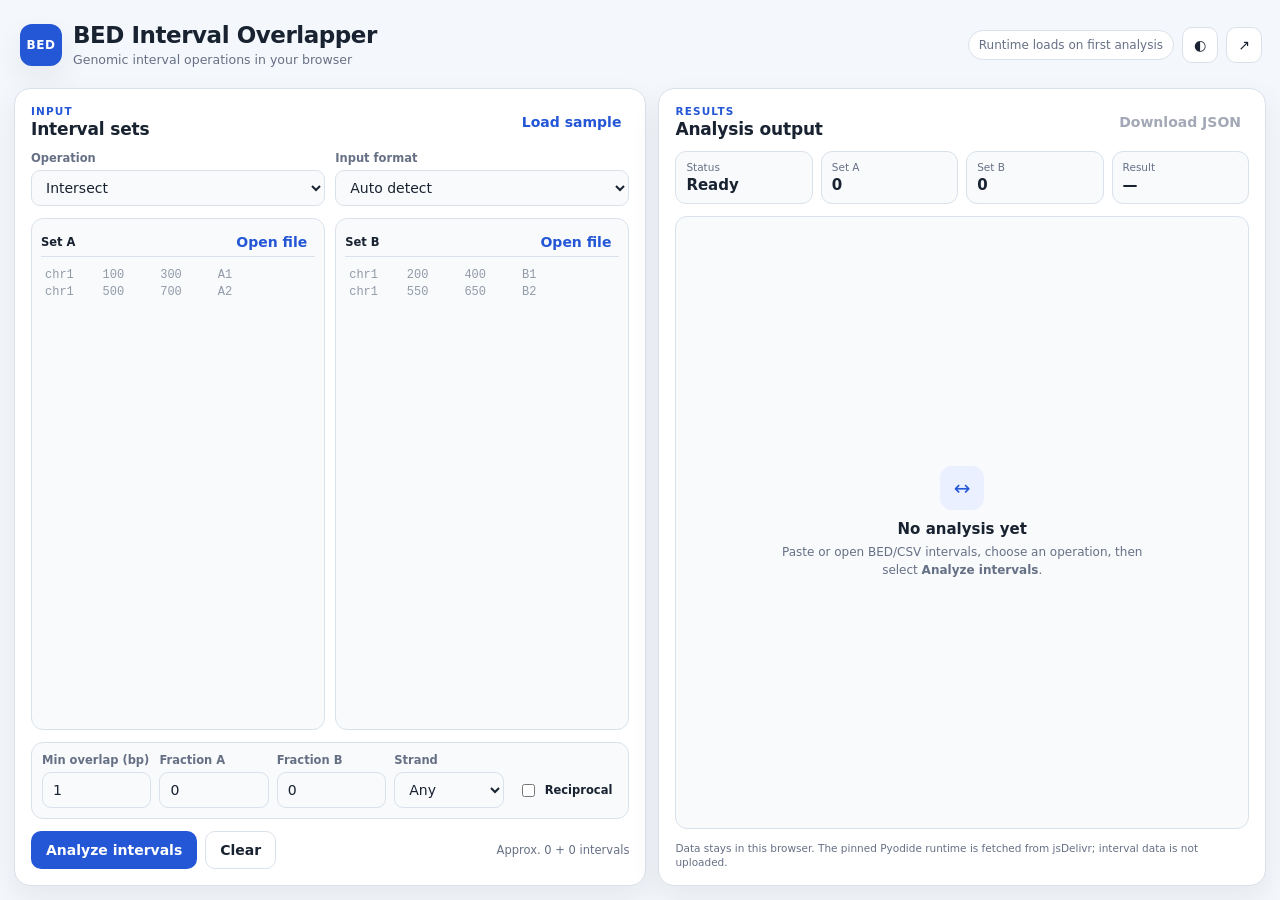
<file: index.html>
<!doctype html>
<html lang="en" data-theme="light">
<head>
  <meta charset="utf-8">
  <meta name="viewport" content="width=device-width, initial-scale=1">
  <meta name="description" content="Run BED interval intersection, merge, subtraction, Jaccard, and coverage operations locally in the browser.">
  <meta http-equiv="Content-Security-Policy" content="default-src 'self'; script-src 'self' https://cdn.jsdelivr.net; worker-src 'self'; connect-src 'self' https://cdn.jsdelivr.net; style-src 'self'; img-src 'self' data:; object-src 'none'; base-uri 'self'; form-action 'none';">
  <title>BED Interval Overlapper</title>
  <link rel="stylesheet" href="styles.css">
</head>
<body>
  <div class="app-shell">
    <header class="topbar">
      <div class="brand">
        <div class="mark" aria-hidden="true">BED</div>
        <div>
          <h1>BED Interval Overlapper</h1>
          <p>Genomic interval operations in your browser</p>
        </div>
      </div>
      <div class="top-actions">
        <span id="runtime-status" class="status-pill" role="status">Runtime loads on first analysis</span>
        <button id="theme-toggle" class="icon-button" type="button" aria-label="Switch to dark theme" title="Toggle theme">◐</button>
        <a class="icon-button link-button" href="https://github.com/abusuraihsakhri/bed-interval-overlapper" target="_blank" rel="noopener noreferrer" aria-label="Open repository" title="Open repository">↗</a>
      </div>
    </header>

    <main class="workspace">
      <section class="panel input-panel" aria-labelledby="input-heading">
        <div class="panel-heading">
          <div>
            <span class="eyebrow">Input</span>
            <h2 id="input-heading">Interval sets</h2>
          </div>
          <button id="load-sample" class="text-button" type="button">Load sample</button>
        </div>

        <div class="controls-grid primary-controls">
          <label>
            <span>Operation</span>
            <select id="operation">
              <option value="intersect">Intersect</option>
              <option value="merge">Merge</option>
              <option value="subtract">Subtract</option>
              <option value="jaccard">Jaccard</option>
              <option value="coverage">Coverage</option>
            </select>
          </label>
          <label>
            <span>Input format</span>
            <select id="input-format">
              <option value="auto">Auto detect</option>
              <option value="bed">BED</option>
              <option value="csv">CSV</option>
            </select>
          </label>
        </div>

        <div class="dataset-grid" id="dataset-grid">
          <div class="dataset-card">
            <div class="dataset-header">
              <label for="set-a">Set A</label>
              <button class="file-button" type="button" data-file-target="a">Open file</button>
              <input id="file-a" type="file" accept=".bed,.csv,.tsv,.txt,text/plain,text/csv" hidden>
            </div>
            <textarea id="set-a" spellcheck="false" aria-label="Set A BED or CSV data" placeholder="chr1&#9;100&#9;300&#9;A1&#10;chr1&#9;500&#9;700&#9;A2"></textarea>
          </div>

          <div class="dataset-card" id="set-b-card">
            <div class="dataset-header">
              <label for="set-b">Set B</label>
              <button class="file-button" type="button" data-file-target="b">Open file</button>
              <input id="file-b" type="file" accept=".bed,.csv,.tsv,.txt,text/plain,text/csv" hidden>
            </div>
            <textarea id="set-b" spellcheck="false" aria-label="Set B BED or CSV data" placeholder="chr1&#9;200&#9;400&#9;B1&#10;chr1&#9;550&#9;650&#9;B2"></textarea>
          </div>
        </div>

        <div id="intersect-options" class="options-row">
          <label>
            <span>Min overlap (bp)</span>
            <input id="min-overlap" type="number" min="1" step="1" value="1">
          </label>
          <label>
            <span>Fraction A</span>
            <input id="fraction-a" type="number" min="0" max="1" step="0.05" value="0">
          </label>
          <label>
            <span>Fraction B</span>
            <input id="fraction-b" type="number" min="0" max="1" step="0.05" value="0">
          </label>
          <label>
            <span>Strand</span>
            <select id="strand-mode">
              <option value="any">Any</option>
              <option value="same">Same</option>
              <option value="opposite">Opposite</option>
            </select>
          </label>
          <label class="check-label">
            <input id="reciprocal" type="checkbox">
            <span>Reciprocal</span>
          </label>
        </div>

        <div id="merge-options" class="options-row hidden">
          <label>
            <span>Merge distance (bp)</span>
            <input id="merge-distance" type="number" step="1" value="0">
          </label>
        </div>

        <div id="coverage-options" class="options-row hidden">
          <label>
            <span>Bin size (bp)</span>
            <input id="bin-size" type="number" min="1" step="1" value="1000">
          </label>
        </div>

        <div class="action-row">
          <button id="analyze" class="primary-button" type="button">Analyze intervals</button>
          <button id="clear" class="secondary-button" type="button">Clear</button>
          <span id="input-note" class="input-note">0 intervals loaded</span>
        </div>
      </section>

      <section class="panel output-panel" aria-labelledby="output-heading">
        <div class="panel-heading">
          <div>
            <span class="eyebrow">Results</span>
            <h2 id="output-heading">Analysis output</h2>
          </div>
          <button id="download-results" class="text-button" type="button" disabled>Download JSON</button>
        </div>

        <div id="summary-cards" class="summary-grid" aria-live="polite">
          <div class="metric-card"><span>Status</span><strong>Ready</strong></div>
          <div class="metric-card"><span>Set A</span><strong>0</strong></div>
          <div class="metric-card"><span>Set B</span><strong>0</strong></div>
          <div class="metric-card"><span>Result</span><strong>—</strong></div>
        </div>

        <div id="message" class="message-box" role="alert" hidden></div>

        <div class="result-wrap">
          <table id="result-table">
            <thead></thead>
            <tbody></tbody>
          </table>
          <div id="empty-state" class="empty-state">
            <div class="empty-icon" aria-hidden="true">↔</div>
            <h3>No analysis yet</h3>
            <p>Paste or open BED/CSV intervals, choose an operation, then select <strong>Analyze intervals</strong>.</p>
          </div>
        </div>

        <footer class="privacy-note">Data stays in this browser. The pinned Pyodide runtime is fetched from jsDelivr; interval data is not uploaded.</footer>
      </section>
    </main>
  </div>

  <script src="app.js" defer></script>
</body>
</html>
</file>
<file: styles.css>
:root {
  color-scheme: light;
  --bg: #f4f7fb;
  --panel: #ffffff;
  --panel-2: #f8fafc;
  --text: #182230;
  --muted: #667085;
  --border: #d9e1ea;
  --border-strong: #c7d0db;
  --accent: #2457d6;
  --accent-hover: #1948bc;
  --accent-soft: #eaf0ff;
  --danger: #b42318;
  --danger-soft: #fff0ee;
  --success: #067647;
  --shadow: 0 12px 30px rgba(24, 34, 48, 0.07);
  --radius: 16px;
}

html[data-theme="dark"] {
  color-scheme: dark;
  --bg: #0c111b;
  --panel: #111827;
  --panel-2: #182231;
  --text: #edf2f7;
  --muted: #98a2b3;
  --border: #2a3545;
  --border-strong: #39475a;
  --accent: #7da2ff;
  --accent-hover: #99b6ff;
  --accent-soft: #172a55;
  --danger: #ff8b80;
  --danger-soft: #431c1c;
  --success: #6ce9a6;
  --shadow: 0 14px 34px rgba(0, 0, 0, 0.24);
}

* { box-sizing: border-box; }
html, body { height: 100%; }
body {
  margin: 0;
  background: var(--bg);
  color: var(--text);
  font-family: Inter, ui-sans-serif, system-ui, -apple-system, BlinkMacSystemFont, "Segoe UI", sans-serif;
  font-size: 14px;
}
button, input, select, textarea { font: inherit; }
button, select, input[type="checkbox"] { cursor: pointer; }
button:focus-visible, input:focus-visible, select:focus-visible, textarea:focus-visible, a:focus-visible {
  outline: 3px solid color-mix(in srgb, var(--accent) 35%, transparent);
  outline-offset: 2px;
}

.app-shell {
  width: min(1560px, 100%);
  min-height: 100%;
  margin: 0 auto;
  padding: 14px;
  display: grid;
  grid-template-rows: auto 1fr;
  gap: 12px;
}

.topbar {
  min-height: 62px;
  display: flex;
  align-items: center;
  justify-content: space-between;
  gap: 16px;
  padding: 4px 4px 4px 6px;
}
.brand { display: flex; align-items: center; gap: 11px; min-width: 0; }
.mark {
  width: 42px; height: 42px; border-radius: 12px;
  display: grid; place-items: center;
  background: var(--accent); color: white;
  font-weight: 800; font-size: 12px; letter-spacing: .05em;
  box-shadow: var(--shadow);
}
h1 { margin: 0; font-size: clamp(18px, 2vw, 23px); line-height: 1.1; letter-spacing: -.02em; }
.brand p { margin: 4px 0 0; color: var(--muted); font-size: 12.5px; }
.top-actions { display: flex; align-items: center; gap: 8px; }
.status-pill {
  padding: 7px 10px; border: 1px solid var(--border); border-radius: 999px;
  color: var(--muted); background: var(--panel); font-size: 12px; white-space: nowrap;
}
.status-pill.ready { color: var(--success); border-color: color-mix(in srgb, var(--success) 35%, var(--border)); }
.icon-button {
  width: 36px; height: 36px; border: 1px solid var(--border); border-radius: 10px;
  background: var(--panel); color: var(--text); display: grid; place-items: center; text-decoration: none;
}
.icon-button:hover { border-color: var(--border-strong); background: var(--panel-2); }

.workspace {
  min-height: 0;
  display: grid;
  grid-template-columns: minmax(0, 1.02fr) minmax(0, .98fr);
  gap: 12px;
}
.panel {
  min-width: 0;
  min-height: 0;
  background: var(--panel);
  border: 1px solid var(--border);
  border-radius: var(--radius);
  box-shadow: var(--shadow);
  padding: 16px;
  overflow: hidden;
}
.input-panel, .output-panel { display: flex; flex-direction: column; gap: 12px; }
.panel-heading { display: flex; align-items: center; justify-content: space-between; gap: 12px; }
.eyebrow { display: block; margin-bottom: 2px; color: var(--accent); font-size: 10.5px; font-weight: 800; letter-spacing: .11em; text-transform: uppercase; }
h2 { margin: 0; font-size: 17px; letter-spacing: -.01em; }
.text-button, .file-button {
  border: 0; background: transparent; color: var(--accent); font-weight: 700; padding: 6px 8px; border-radius: 8px;
}
.text-button:hover, .file-button:hover { background: var(--accent-soft); }
.text-button:disabled { color: var(--muted); opacity: .6; cursor: default; background: transparent; }

.controls-grid { display: grid; grid-template-columns: 1fr 1fr; gap: 10px; }
label > span, .dataset-header label { display: block; color: var(--muted); font-size: 11.5px; font-weight: 700; margin-bottom: 5px; }
select, input[type="number"] {
  width: 100%; height: 36px; border: 1px solid var(--border); border-radius: 9px;
  background: var(--panel-2); color: var(--text); padding: 0 10px;
}

.dataset-grid { flex: 1; min-height: 220px; display: grid; grid-template-columns: 1fr 1fr; gap: 10px; }
.dataset-grid.single { grid-template-columns: 1fr; }
.dataset-card {
  min-width: 0; min-height: 0; border: 1px solid var(--border); border-radius: 12px;
  background: var(--panel-2); padding: 9px; display: flex; flex-direction: column;
}
.dataset-header { min-height: 28px; display: flex; align-items: center; justify-content: space-between; gap: 8px; }
.dataset-header label { margin: 0; color: var(--text); }
textarea {
  width: 100%; flex: 1; min-height: 150px; resize: none;
  border: 0; border-top: 1px solid var(--border); background: transparent; color: var(--text);
  padding: 10px 4px 4px; outline: none; font-family: "SFMono-Regular", Consolas, "Liberation Mono", monospace;
  font-size: 12px; line-height: 1.45;
}
textarea::placeholder { color: color-mix(in srgb, var(--muted) 70%, transparent); }

.options-row {
  display: grid; grid-template-columns: repeat(4, minmax(94px, 1fr)) auto; gap: 8px; align-items: end;
  padding: 10px; border: 1px solid var(--border); border-radius: 12px; background: var(--panel-2);
}
.options-row.hidden, .hidden { display: none !important; }
.check-label { height: 36px; display: flex; align-items: center; gap: 7px; padding: 0 6px; }
.check-label span { margin: 0; color: var(--text); white-space: nowrap; }

.action-row { display: flex; align-items: center; gap: 8px; }
.primary-button, .secondary-button {
  min-height: 38px; border-radius: 10px; padding: 0 14px; font-weight: 800; border: 1px solid transparent;
}
.primary-button { background: var(--accent); color: white; min-width: 150px; }
.primary-button:hover { background: var(--accent-hover); }
.primary-button:disabled { opacity: .65; cursor: progress; }
.secondary-button { background: var(--panel); color: var(--text); border-color: var(--border); }
.secondary-button:hover { background: var(--panel-2); }
.input-note { margin-left: auto; color: var(--muted); font-size: 11.5px; }

.summary-grid { display: grid; grid-template-columns: repeat(4, 1fr); gap: 8px; }
.metric-card { min-width: 0; border: 1px solid var(--border); border-radius: 11px; background: var(--panel-2); padding: 9px 10px; }
.metric-card span { display: block; color: var(--muted); font-size: 10.5px; margin-bottom: 3px; }
.metric-card strong { display: block; overflow: hidden; text-overflow: ellipsis; white-space: nowrap; font-size: 15px; }
.message-box { padding: 10px 11px; border-radius: 10px; border: 1px solid color-mix(in srgb, var(--danger) 35%, var(--border)); background: var(--danger-soft); color: var(--danger); font-size: 12.5px; }

.result-wrap { flex: 1; min-height: 0; overflow: auto; border: 1px solid var(--border); border-radius: 12px; background: var(--panel-2); }
table { width: 100%; border-collapse: collapse; font-size: 12px; }
th, td { padding: 8px 9px; border-bottom: 1px solid var(--border); text-align: left; white-space: nowrap; }
th { position: sticky; top: 0; background: var(--panel); color: var(--muted); font-size: 10.5px; text-transform: uppercase; letter-spacing: .04em; z-index: 1; }
tbody tr:hover { background: var(--accent-soft); }
.empty-state { height: 100%; min-height: 220px; display: grid; place-content: center; text-align: center; padding: 24px; }
.empty-icon { width: 44px; height: 44px; margin: 0 auto 10px; display: grid; place-items: center; border-radius: 12px; background: var(--accent-soft); color: var(--accent); font-size: 20px; }
.empty-state h3 { margin: 0 0 5px; font-size: 15px; }
.empty-state p { margin: 0; max-width: 370px; color: var(--muted); font-size: 12px; line-height: 1.5; }
.privacy-note { color: var(--muted); font-size: 10.5px; line-height: 1.35; }

@media (min-width: 900px) and (min-height: 650px) {
  body { overflow: hidden; }
  .app-shell { height: 100vh; }
}

@media (max-width: 980px) {
  .workspace { grid-template-columns: 1fr; }
  .panel { overflow: visible; }
  .output-panel { min-height: 520px; }
  .status-pill { display: none; }
}

@media (max-width: 640px) {
  .app-shell { padding: 9px; gap: 8px; }
  .topbar { min-height: 54px; }
  .brand p { display: none; }
  .mark { width: 36px; height: 36px; border-radius: 10px; }
  .panel { padding: 12px; border-radius: 13px; }
  .controls-grid, .dataset-grid, .summary-grid { grid-template-columns: 1fr 1fr; }
  .dataset-grid { min-height: 380px; }
  .options-row { grid-template-columns: 1fr 1fr; }
  .check-label { align-self: end; }
  .action-row { flex-wrap: wrap; }
  .input-note { width: 100%; margin-left: 0; }
}

@media (max-width: 430px) {
  .controls-grid, .dataset-grid, .summary-grid { grid-template-columns: 1fr; }
  .dataset-grid { min-height: 430px; }
  .primary-button { flex: 1; }
}
</file>
